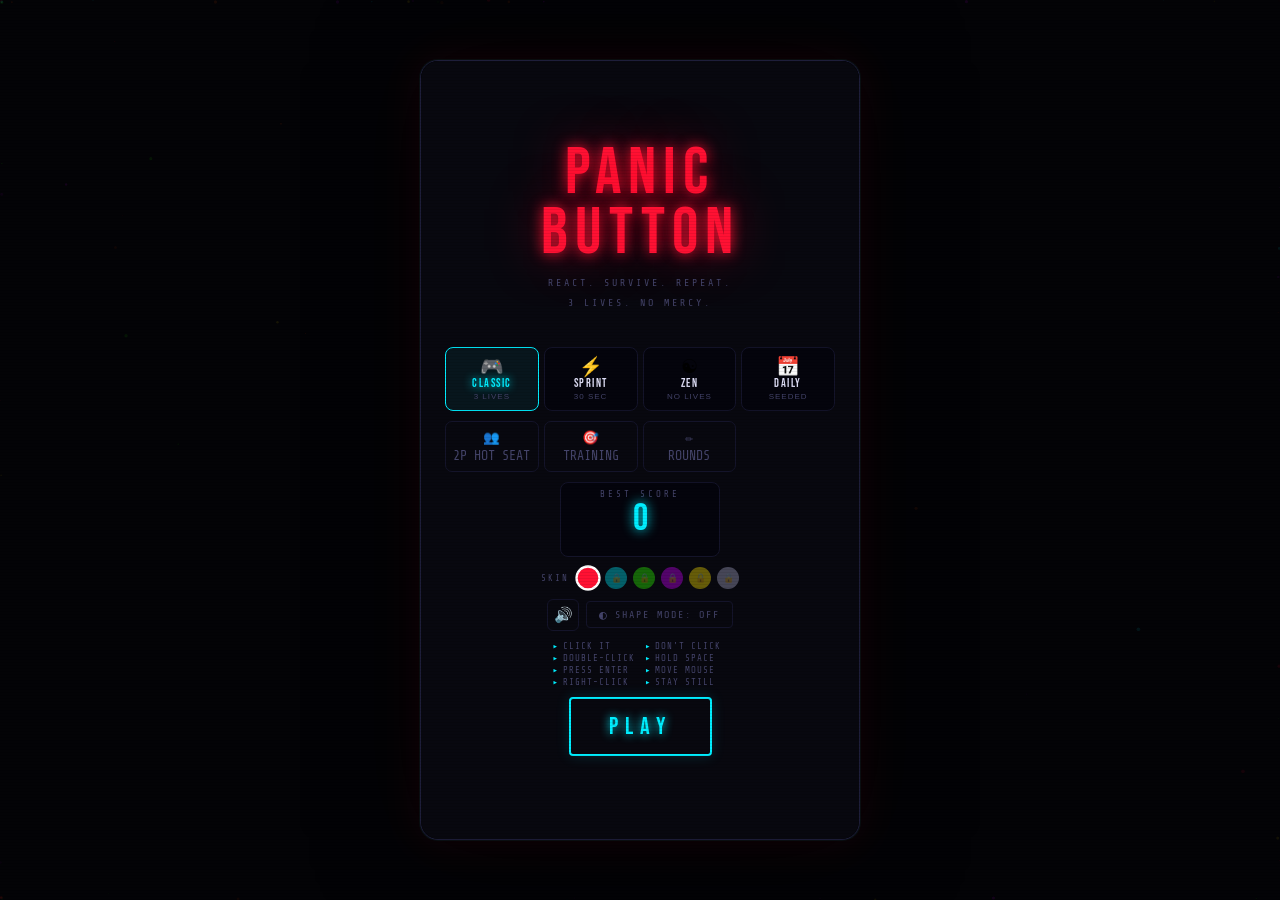
<file: index.html>
<!DOCTYPE html>
<html lang="en">
<head>
  <meta charset="UTF-8">
  <meta name="viewport" content="width=device-width, initial-scale=1.0, maximum-scale=1.0, user-scalable=no">
  <meta name="apple-mobile-web-app-capable" content="yes">
  <meta name="mobile-web-app-capable" content="yes">
  <meta name="theme-color" content="#ff1133">
  <title>PANIC BUTTON</title>
  <link rel="manifest" href="Manifest.json">
  <link rel="preconnect" href="https://fonts.googleapis.com">
  <link rel="stylesheet" href="https://fonts.googleapis.com/css2?family=Black+Han+Sans&family=Share+Tech+Mono&family=Bebas+Neue&display=swap">
  <link rel="stylesheet" href="style.css">
</head>
<body>

  <canvas id="bgcanvas"></canvas>

  <!-- PWA Install Banner -->
  <div class="install-banner" id="install-banner">
    <span class="install-txt">📲 Add to Home Screen</span>
    <button class="install-btn" id="install-btn">INSTALL</button>
    <button class="install-dismiss" id="install-dismiss">✕</button>
  </div>

  <div id="app">
    <div class="cab" id="cab">

      <!-- Corner accents -->
      <div class="corner c-tl"></div>
      <div class="corner c-tr"></div>
      <div class="corner c-bl"></div>
      <div class="corner c-br"></div>

      <!-- Overlays -->
      <canvas class="corrupt-ov" id="corrupt" width="440" height="780"></canvas>
      <div class="flash-ov"    id="flash"></div>
      <div class="frenzy-ring" id="fr-ring"></div>
      <div class="sp-ban"      id="sp-ban"></div>
      <div class="big-mult"    id="big-mult"></div>
      <div class="pts-float"   id="pts-float"></div>
      <div class="lc-ov"       id="lc-ov">
        <div class="lc-txt" id="lc-txt"></div>
      </div>

      <!-- Pause overlay -->
      <div class="pause-ov" id="pause-ov">
        <div class="pause-icon">⏸</div>
        <div class="pause-txt">PAUSED</div>
        <div class="pause-sub">Tab back to resume</div>
      </div>

      <!-- ── START SCREEN ── -->
      <div class="screen" id="scr-start">
        <div class="s-logo">PANIC<br>BUTTON</div>
        <div class="s-sub">React. Survive. Repeat.<br>3 lives. No mercy.</div>

        <!-- Last game taunt -->
        <div class="start-taunt" id="start-taunt"></div>

        <!-- ── MODE SELECTOR ── -->
        <div class="mode-row">
          <button class="mode-btn active" data-mode="classic" onclick="selectMode('classic')">
            <span class="mode-icon">🎮</span>
            <span class="mode-name">CLASSIC</span>
            <span class="mode-desc">3 lives</span>
          </button>
          <button class="mode-btn" data-mode="sprint" onclick="selectMode('sprint')">
            <span class="mode-icon">⚡</span>
            <span class="mode-name">SPRINT</span>
            <span class="mode-desc">30 sec</span>
          </button>
          <button class="mode-btn" data-mode="zen" onclick="selectMode('zen')">
            <span class="mode-icon">☯</span>
            <span class="mode-name">ZEN</span>
            <span class="mode-desc">no lives</span>
          </button>
          <button class="mode-btn" data-mode="daily" onclick="selectMode('daily')">
            <span class="mode-icon">📅</span>
            <span class="mode-name">DAILY</span>
            <span class="mode-desc">seeded</span>
          </button>
        </div>

        <!-- ── EXTRA MODES ROW ── -->
        <div class="extra-modes-row">
          <button class="extra-mode-btn" onclick="startHotSeat()">
            <span>👥</span> 2P HOT SEAT
          </button>
          <button class="extra-mode-btn" onclick="startTraining()">
            <span>🎯</span> TRAINING
          </button>
          <button class="extra-mode-btn" onclick="openRoundEditor()">
            <span>✏️</span> ROUNDS
          </button>
        </div>

        <!-- Best scores per mode -->
        <div class="hs-panel">
          <span class="hs-lbl" id="hs-lbl">Best Score</span>
          <div class="hs-num" id="hs-num">0</div>
          <div class="hs-date" id="hs-date"></div>
        </div>

        <!-- Theme picker -->
        <div class="theme-row" id="theme-row">
          <span class="theme-lbl">SKIN</span>
          <div class="theme-swatches" id="theme-swatches"></div>
        </div>

        <!-- Sound + Shape toggles -->
        <div class="cb-toggle-wrap">
          <button class="mute-btn mute-btn-lg" onclick="toggleMute()">🔊</button>
          <button class="cb-toggle" id="cb-toggle-start" onclick="toggleCB()">
            <span class="cb-icon" id="cb-icon-start">◐</span>
            <span id="cb-label-start">Shape Mode: OFF</span>
          </button>
        </div>

        <div class="tips-grid" id="tips-grid"></div>
        <button class="btn-cta" id="btn-start">PLAY</button>
      </div>

      <!-- ── GAME OVER SCREEN ── -->
      <div class="screen off" id="scr-go">
        <div class="go-title">GAME<br>OVER</div>
        <div class="go-msg"  id="go-msg">Your brain lagged.</div>

        <div class="go-scrs">
          <div class="go-sbox">
            <span class="go-slbl">Score</span>
            <div class="go-sval" id="go-score">0</div>
          </div>
          <div class="go-sbox">
            <span class="go-slbl">Best</span>
            <div class="go-sval" id="go-best">0</div>
          </div>
          <div class="go-sbox">
            <span class="go-slbl">Avg React</span>
            <div class="go-sval go-sval-sm" id="go-react">—</div>
          </div>
        </div>

        <div class="new-best-badge hidden" id="go-nb">★ NEW BEST ★</div>
        <div class="go-rank"  id="go-rank">BEGINNER</div>
        <div class="go-died"  id="go-died"></div>

        <!-- Daily mode result -->
        <div class="daily-result hidden" id="daily-result">
          <div class="daily-num" id="daily-num"></div>
          <div class="daily-grid" id="daily-grid"></div>
        </div>

        <!-- Reaction time breakdown -->
        <div class="react-breakdown" id="react-breakdown"></div>

        <!-- Share card canvas (hidden, used for image export) -->
        <canvas id="share-canvas" width="600" height="400" style="display:none"></canvas>

        <!-- Action buttons -->
        <div class="go-actions">
          <button class="btn-copy" id="btn-copy" onclick="copyResult()">
            <span>📋</span> COPY
          </button>
          <button class="btn-copy btn-share-img" id="btn-share-img" onclick="shareImage()">
            <span>🖼️</span> SHARE
          </button>
        </div>

        <div class="go-btns">
          <button class="btn-cta" id="btn-retry">RETRY</button>
        </div>
      </div>

      <!-- ── GAME UI ── -->
      <div class="hdr">
        <div class="game-title">PANIC BUTTON</div>
        <div class="tagline">react · survive · panic harder</div>
      </div>
      <div class="hb-stripe" id="hb-stripe"></div>

      <div class="top-row">
        <span class="lives-lbl" id="lives-lbl">Lives</span>
        <span class="life" id="lf0">❤️</span>
        <span class="life" id="lf1">❤️</span>
        <span class="life" id="lf2">❤️</span>
        <!-- Sprint timer badge -->
        <div class="sprint-badge hidden" id="sprint-badge">⚡ <span id="sprint-time">30</span>s</div>
        <!-- Hot seat HUD -->
        <div class="hs-hud hidden" id="hs-hud"></div>
        <!-- Training HUD -->
        <div class="training-hud hidden" id="training-hud"></div>
        <div class="spacer"></div>
        <button class="mute-btn" onclick="toggleMute()" title="Mute">🔊</button>
        <button class="cb-mini" id="cb-mini" onclick="toggleCB()" title="Shape Mode">◑</button>
        <div class="diff-pill dp-easy" id="diff-pill">EASY</div>
      </div>

      <div class="score-row">
        <div class="sbox">
          <span class="slbl">Score</span>
          <div class="sval" id="sval">0</div>
          <div class="rank-lbl" id="rank-lbl">BEGINNER</div>
        </div>
        <div class="sbox">
          <span class="slbl">Best</span>
          <div class="sval" id="best-sval">0</div>
        </div>
        <div class="sbox sbox-react">
          <span class="slbl">Avg React</span>
          <div class="sval sval-sm" id="react-sval">—</div>
        </div>
      </div>

      <div class="streak-row">
        <span class="stk-lbl">Streak</span>
        <div class="stk-track">
          <div class="stk-fill" id="stk-fill" style="width:0%"></div>
        </div>
        <span class="stk-val" id="stk-val">0</span>
        <span class="mult-preview" id="mult-preview"></span>
      </div>

      <div class="inst-area">
        <div class="taunt"        id="taunt"></div>
        <div class="inst cr"      id="inst">GET READY</div>
        <div class="shape-ind"    id="shape-ind"></div>
        <div class="sub-inst"     id="sub-inst"></div>
        <div class="glitch-txt"   id="glitch-txt"></div>
        <div class="near-miss-el" id="near-miss"></div>
        <div class="combo-lbl"    id="combo-lbl"></div>

        <div class="hold-ring" id="hold-ring">
          <svg viewBox="0 0 40 40">
            <circle class="hr-bg"   cx="20" cy="20" r="18"/>
            <circle class="hr-fill" id="hr-fill" cx="20" cy="20" r="18"/>
          </svg>
        </div>
        <div class="swipe-arrow" id="swipe-arrow"></div>
      </div>

      <div class="timer-wrap">
        <div class="timer-top">
          <span class="timer-lbl">Time</span>
          <span class="timer-num" id="timer-num">2.0s</span>
        </div>
        <div class="timer-track">
          <div class="timer-bar" id="tbar" style="width:100%"></div>
        </div>
      </div>

      <div class="btn-zone" id="btn-zone">
        <button id="pb">PANIC!</button>
      </div>

      <div class="feedback" id="feedback"></div>

    </div><!-- /.cab -->
  </div><!-- /#app -->

  <script src="game.js"></script>
</body>
</html>
</file>
<file: style.css>
/* ══════════════════════════════════════
   PANIC BUTTON — style.css (v2 — fixed + redesigned)
   ══════════════════════════════════════ */

/* ── CSS VARIABLES ── */
:root {
  --red:    #ff1133;
  --yellow: #ffe500;
  --cyan:   #00eeff;
  --green:  #2dff00;
  --purple: #cc00ff;
  --orange: #ff5500;
  --dim:    #44446a;
  --text:   #ddddf5;
  --panel:  #08080f;
  --border: #14142a;
  --border-bright: #1e1e3a;
  --inset:  #04040c;
  --radius: clamp(0px, 3vw, 18px);
}

/* ── RESET ── */
*, *::before, *::after {
  margin: 0;
  padding: 0;
  box-sizing: border-box;
  user-select: none;
  -webkit-user-select: none;
  -webkit-tap-highlight-color: transparent;
  touch-action: manipulation;
}

html, body {
  width: 100%;
  height: 100%;
  height: 100dvh;
  background: #030306;
  font-family: 'Share Tech Mono', 'Courier New', monospace;
  color: var(--text);
  overflow: hidden;
}

/* ── SCANLINES ── */
body::after {
  content: '';
  position: fixed;
  inset: 0;
  background: repeating-linear-gradient(
    transparent 0,
    transparent 2px,
    rgba(0,0,0,.07) 2px,
    rgba(0,0,0,.07) 3px
  );
  pointer-events: none;
  z-index: 9998;
}

/* ── LAYOUT ── */
#bgcanvas {
  position: fixed;
  inset: 0;
  z-index: 0;
}

#app {
  width: 100%;
  height: 100%;
  height: 100dvh;
  display: flex;
  align-items: center;
  justify-content: center;
  position: relative;
  z-index: 1;
}

/* ══════════════════════════════════════
   CABINET
   ══════════════════════════════════════ */
.cab {
  width: min(440px, 100vw);
  height: min(780px, 100dvh);
  background: var(--panel);
  border: 1px solid var(--border-bright);
  border-radius: var(--radius);
  display: flex;
  flex-direction: column;
  align-items: center;
  position: relative;
  overflow: hidden;
  padding: 0 0 max(12px, env(safe-area-inset-bottom));
  box-shadow:
    0 0 0 1px rgba(0,238,255,.05),
    0 0 40px rgba(255,17,51,.08),
    0 0 100px rgba(0,0,0,.97),
    inset 0 1px 0 rgba(255,255,255,.06),
    inset 0 0 60px rgba(0,0,0,.5);
  transition: filter .04s;
}

@media (max-width: 440px) {
  .cab {
    border-radius: 0;
    border-left: none;
    border-right: none;
  }
}

.cab.chroma {
  filter:
    drop-shadow(-2px 0 0 rgba(255,0,60,.6))
    drop-shadow(2px 0 0 rgba(0,238,255,.6));
}

.cab.shake { animation: do-shake .4s ease-in-out; }

@keyframes do-shake {
  0%,100% { transform: translate(0,0) rotate(0); }
  8%  { transform: translate(-10px, 5px) rotate(-2deg); }
  20% { transform: translate(10px, -5px) rotate(2deg); }
  35% { transform: translate(-7px,  7px) rotate(-1.2deg); }
  50% { transform: translate(7px,  -4px) rotate(1.2deg); }
  65% { transform: translate(-3px,  2px) rotate(-.5deg); }
  80% { transform: translate(2px,  -1px) rotate(.3deg); }
}

/* ── CORRUPTION CANVAS ── */
.corrupt-ov {
  position: absolute;
  inset: 0;
  pointer-events: none;
  z-index: 90;
  border-radius: inherit;
  opacity: 1;
  mix-blend-mode: screen;
}

/* ══════════════════════════════════════
   PAUSE OVERLAY
   ══════════════════════════════════════ */
.pause-ov {
  position: absolute;
  inset: 0;
  background: rgba(3,3,6,.92);
  z-index: 300;
  display: none;
  flex-direction: column;
  align-items: center;
  justify-content: center;
  gap: 10px;
  border-radius: inherit;
  backdrop-filter: blur(6px);
}

.pause-ov.show { display: flex; }

.pause-icon { font-size: 48px; opacity: .5; }

.pause-txt {
  font-family: 'Bebas Neue', 'Impact', sans-serif;
  font-size: clamp(32px, 9vw, 44px);
  letter-spacing: 6px;
  color: var(--cyan);
  text-shadow: 0 0 20px #00eeff;
}

.pause-sub {
  font-size: clamp(8px, 2.2vw, 10px);
  letter-spacing: 3px;
  color: var(--dim);
  text-transform: uppercase;
}

/* ══════════════════════════════════════
   HEADER
   ══════════════════════════════════════ */
.hdr {
  width: 100%;
  background: linear-gradient(180deg, #020209, #03030a);
  border-bottom: 1px solid var(--border);
  padding: clamp(8px,2.5vw,12px) 18px clamp(6px,1.8vw,10px);
  text-align: center;
  flex-shrink: 0;
  position: relative;
}

/* subtle top accent line */
.hdr::before {
  content: '';
  position: absolute;
  top: 0; left: 10%; right: 10%;
  height: 1px;
  background: linear-gradient(90deg, transparent, var(--red), transparent);
  opacity: .5;
}

.game-title {
  font-family: 'Bebas Neue', 'Impact', sans-serif;
  font-size: clamp(24px, 6.5vw, 36px);
  letter-spacing: clamp(6px, 2vw, 10px);
  color: var(--red);
  text-shadow: 0 0 10px #ff1133, 0 0 30px #ff113366, 0 0 60px #ff113322;
  line-height: 1;
}

.tagline {
  font-size: clamp(7px, 2vw, 9px);
  color: var(--dim);
  letter-spacing: 2px;
  margin-top: 2px;
  text-transform: uppercase;
}

/* ── HEARTBEAT STRIPE ── */
.hb-stripe {
  width: 100%;
  height: 2px;
  position: relative;
  overflow: hidden;
  background: #08080f;
  flex-shrink: 0;
}

.hb-stripe::after {
  content: '';
  position: absolute;
  top: 0;
  left: -100%;
  width: 60%;
  height: 100%;
  background: linear-gradient(90deg, transparent, var(--red), transparent);
  opacity: 0;
}

.hb-stripe.pulse::after { animation: hb-wave .35s ease-out forwards; }

@keyframes hb-wave {
  0%   { left: -60%; opacity: 0; }
  30%  { opacity: 1; }
  100% { left: 140%; opacity: 0; }
}

/* ══════════════════════════════════════
   LIVES + DIFFICULTY
   ══════════════════════════════════════ */
.top-row {
  display: flex;
  align-items: center;
  gap: 5px;
  padding: clamp(5px,1.5vw,8px) 14px 0;
  width: 100%;
  flex-shrink: 0;
}

.lives-lbl {
  font-size: clamp(7px, 2vw, 9px);
  letter-spacing: 2px;
  color: var(--dim);
  text-transform: uppercase;
  flex-shrink: 0;
}

.life {
  font-size: clamp(14px, 4vw, 17px);
  transition: transform .2s, opacity .3s;
  display: inline-block;
  position: relative;
  flex-shrink: 0;
}

.cb-mode .life::after {
  content: '♥';
  position: absolute;
  inset: 0;
  display: flex;
  align-items: center;
  justify-content: center;
  font-size: clamp(12px, 3.5vw, 16px);
  color: var(--red);
}

.cb-mode .life { font-size: 0; }

.life.lost {
  opacity: .15;
  transform: scale(.65);
  filter: grayscale(1) brightness(.5);
}

.life.flash-die { animation: life-die .4s ease-out; }

@keyframes life-die {
  0%   { transform: scale(1.5); }
  50%  { transform: scale(.3) rotate(180deg); }
  100% { transform: scale(.65); }
}

.spacer { flex: 1; }

.cb-mini {
  background: none;
  border: 1px solid var(--border);
  color: var(--dim);
  font-size: clamp(10px, 2.5vw, 12px);
  width: 22px;
  height: 22px;
  border-radius: 4px;
  cursor: pointer;
  display: flex;
  align-items: center;
  justify-content: center;
  transition: color .2s, border-color .2s;
  flex-shrink: 0;
}

.cb-mini:active { color: var(--cyan); border-color: var(--cyan); }
.cb-mode .cb-mini { color: var(--cyan); border-color: var(--cyan); }

.diff-pill {
  font-size: clamp(7px, 2vw, 9px);
  letter-spacing: 2px;
  padding: 2px 7px;
  border-radius: 3px;
  text-transform: uppercase;
  border: 1px solid currentColor;
  flex-shrink: 0;
}

.dp-easy   { color: #2dff00;       border-color: #2dff0033; }
.dp-medium { color: var(--yellow); border-color: #ffe50033; }
.dp-hard   { color: var(--orange); border-color: #ff550033; }
.dp-chaos  {
  color: var(--red);
  border-color: #ff113333;
  animation: dp-chaos .4s ease-in-out infinite alternate;
}

@keyframes dp-chaos {
  from { text-shadow: 0 0 5px #ff1133; }
  to   { text-shadow: 0 0 14px #ff1133, 0 0 28px #ff113366; }
}

/* ══════════════════════════════════════
   SCORE ROW
   ══════════════════════════════════════ */
.score-row {
  display: flex;
  gap: 5px;
  padding: clamp(4px,1.2vw,7px) 14px 0;
  width: 100%;
  flex-shrink: 0;
}

.sbox {
  flex: 1;
  background: var(--inset);
  border: 1px solid var(--border);
  border-radius: 8px;
  padding: clamp(4px,1.2vw,7px) 6px;
  text-align: center;
  position: relative;
  overflow: hidden;
  min-width: 0;
}

.sbox-react { flex: 0 0 auto; min-width: 68px; }
.sbox-acc   { flex: 0 0 auto; min-width: 52px; }

.sbox::before {
  content: '';
  position: absolute;
  inset: 0;
  background: linear-gradient(135deg, rgba(255,255,255,.02), transparent 55%);
  pointer-events: none;
}

.slbl {
  font-size: clamp(6px, 1.8vw, 8px);
  letter-spacing: 1.5px;
  color: var(--dim);
  text-transform: uppercase;
  display: block;
  margin-bottom: 1px;
  white-space: nowrap;
  overflow: hidden;
  text-overflow: ellipsis;
}

.sval {
  font-family: 'Bebas Neue', 'Impact', sans-serif;
  font-size: clamp(26px, 7.5vw, 36px);
  line-height: 1;
  color: var(--yellow);
  text-shadow: 0 0 10px #ffe500, 0 0 28px #ffe50066;
  transition: transform .1s;
}

.sval-sm {
  font-size: clamp(15px, 4.2vw, 19px);
  color: var(--cyan);
  text-shadow: 0 0 8px #00eeff;
}

.sval.pop {
  transform: scale(1.35);
  color: var(--green);
  text-shadow: 0 0 12px #2dff00, 0 0 30px #2dff0088;
}

.rank-lbl {
  font-size: clamp(5px, 1.5vw, 7px);
  letter-spacing: 1px;
  margin-top: 1px;
  color: var(--cyan);
  text-shadow: 0 0 6px #00eeff;
  white-space: nowrap;
  overflow: hidden;
  text-overflow: ellipsis;
}

/* ══════════════════════════════════════
   STREAK ROW
   ══════════════════════════════════════ */
.streak-row {
  display: flex;
  align-items: center;
  gap: 7px;
  padding: clamp(3px,1vw,5px) 14px 0;
  width: 100%;
  flex-shrink: 0;
}

.stk-lbl {
  font-size: clamp(7px, 2vw, 9px);
  letter-spacing: 2px;
  color: var(--dim);
  text-transform: uppercase;
  flex-shrink: 0;
}

.stk-track {
  flex: 1;
  height: 5px;
  background: var(--inset);
  border: 1px solid var(--border);
  border-radius: 3px;
  overflow: hidden;
}

.stk-fill {
  height: 100%;
  border-radius: 3px;
  transition: width .2s ease, background .3s;
  background: var(--purple);
  box-shadow: 0 0 6px var(--purple);
}

.stk-fill.hot {
  background: var(--yellow);
  box-shadow: 0 0 10px var(--yellow);
  animation: stk-hot .3s ease-in-out infinite alternate;
}

@keyframes stk-hot {
  from { box-shadow: 0 0 6px var(--yellow); }
  to   { box-shadow: 0 0 18px var(--yellow), 0 0 30px #ffe50055; }
}

.stk-val {
  font-size: clamp(9px, 3vw, 12px);
  color: var(--purple);
  min-width: 20px;
  text-align: right;
  transition: color .3s;
  flex-shrink: 0;
}

.stk-val.hot {
  color: var(--yellow);
  text-shadow: 0 0 6px var(--yellow);
}

/* ══════════════════════════════════════
   INSTRUCTION AREA
   ══════════════════════════════════════ */
.inst-area {
  flex: 1;
  display: flex;
  flex-direction: column;
  align-items: center;
  justify-content: center;
  width: 100%;
  position: relative;
  padding: 4px 12px;
  min-height: 0;
}

.taunt {
  font-size: clamp(8px, 2.5vw, 10px);
  letter-spacing: 3px;
  color: var(--dim);
  text-transform: uppercase;
  margin-bottom: 4px;
  min-height: 12px;
  text-align: center;
  transition: color .2s;
}

.taunt.hot {
  color: var(--red);
  text-shadow: 0 0 6px #ff1133;
  animation: taunt-flash .15s ease-in-out infinite alternate;
}

@keyframes taunt-flash {
  from { opacity: 1; }
  to   { opacity: .5; }
}

.inst {
  font-family: 'Black Han Sans', 'Impact', sans-serif;
  font-size: clamp(24px, 8vw, 50px);
  text-align: center;
  line-height: 1.0;
  letter-spacing: 2px;
  padding: 0 4px;
  will-change: transform;
  word-break: break-word;
  max-width: 100%;
}

/* ── SHAPE INDICATOR (color-blind mode) ── */
.shape-ind {
  display: none;
  font-size: clamp(26px, 8vw, 38px);
  margin-top: 4px;
  line-height: 1;
  animation: shape-pop .2s ease-out;
}

.cb-mode .shape-ind { display: block; }

@keyframes shape-pop {
  0%   { transform: scale(0) rotate(-20deg); opacity: 0; }
  60%  { transform: scale(1.2) rotate(3deg); opacity: 1; }
  100% { transform: scale(1) rotate(0); opacity: 1; }
}

/* Instruction colour classes */
.cr  { color: var(--red);    text-shadow: 0 0 14px #ff1133, 0 0 40px #ff113355; }
.cy  { color: var(--cyan);   text-shadow: 0 0 14px #00eeff, 0 0 40px #00eeff55; }
.cg  { color: var(--green);  text-shadow: 0 0 14px #2dff00, 0 0 40px #2dff0055; }
.cy2 { color: var(--yellow); text-shadow: 0 0 14px #ffe500, 0 0 40px #ffe50055; }
.cp  { color: var(--purple); text-shadow: 0 0 14px #cc00ff, 0 0 40px #cc00ff55; }
.co  { color: var(--orange); text-shadow: 0 0 14px #ff5500, 0 0 40px #ff550055; }

@keyframes inst-slam {
  0%   { opacity: 0; transform: scale(.3) rotate(-8deg); }
  55%  { opacity: 1; transform: scale(1.12) rotate(2deg); }
  75%  { transform: scale(.97) rotate(-1deg); }
  100% { opacity: 1; transform: scale(1) rotate(0); }
}

@keyframes inst-out {
  0%   { opacity: 1; transform: scale(1); }
  40%  { opacity: 0; transform: scale(1.3) rotate(5deg); }
  100% { opacity: 0; }
}

@keyframes inst-jitter {
  0%,100% { transform: translate(0,0); }
  20% { transform: translate(-3px, 2px); }
  40% { transform: translate(3px,-2px); }
  60% { transform: translate(-2px, 3px); }
  80% { transform: translate(2px,-1px); }
}

.inst.appear  { animation: inst-slam .2s cubic-bezier(.22,1,.36,1) forwards; }
.inst.leaving { animation: inst-out  .15s ease-in forwards; }
.inst.jitter  { animation: inst-jitter .12s ease-in-out infinite; }

.sub-inst {
  font-size: clamp(9px, 2.5vw, 11px);
  letter-spacing: 2px;
  color: var(--dim);
  margin-top: 4px;
  text-transform: uppercase;
  min-height: 12px;
  text-align: center;
}

.hold-ring {
  position: absolute;
  bottom: 6px;
  left: 50%;
  transform: translateX(-50%);
  opacity: 0;
  pointer-events: none;
  transition: opacity .15s;
}

.hold-ring.show { opacity: 1; }

.hold-ring svg { width: 44px; height: 44px; transform: rotate(-90deg); }
.hr-bg  { fill: none; stroke: #14142a; stroke-width: 4; }
.hr-fill {
  fill: none;
  stroke: var(--orange);
  stroke-width: 4;
  stroke-linecap: round;
  stroke-dasharray: 113;
  stroke-dashoffset: 113;
  transition: stroke-dashoffset .05s linear;
}

.glitch-txt {
  position: absolute;
  top: 50%;
  left: 50%;
  transform: translate(-50%, -50%);
  font-family: 'Bebas Neue', 'Impact', sans-serif;
  font-size: clamp(24px, 8vw, 48px);
  pointer-events: none;
  opacity: 0;
  white-space: nowrap;
  text-shadow: 2px 0 var(--red), -2px 0 var(--cyan);
}

@keyframes glitch-show {
  0%   { opacity: 0; transform: translate(-50%,-50%) skewX(20deg); }
  10%  { opacity: 1; transform: translate(-52%,-50%) skewX(-5deg); }
  30%  { opacity: 1; transform: translate(-50%,-50%) skewX(0); }
  80%  { opacity: 1; }
  100% { opacity: 0; transform: translate(-50%,-50%) skewX(3deg); }
}

.glitch-txt.show { animation: glitch-show .6s ease-out forwards; }

.near-miss-el {
  position: absolute;
  top: 5px;
  left: 50%;
  transform: translateX(-50%);
  font-family: 'Bebas Neue', 'Impact', sans-serif;
  font-size: clamp(11px, 3vw, 13px);
  letter-spacing: 3px;
  color: var(--yellow);
  text-shadow: 0 0 10px var(--yellow);
  opacity: 0;
  pointer-events: none;
  white-space: nowrap;
}

@keyframes nm {
  0%   { opacity: 0; transform: translateX(-50%) scale(.4); }
  25%  { opacity: 1; transform: translateX(-50%) scale(1.2); }
  75%  { opacity: 1; transform: translateX(-50%) scale(1); }
  100% { opacity: 0; transform: translateX(-50%) scale(.9); }
}

.near-miss-el.show { animation: nm 1s ease-out forwards; }

/* ══════════════════════════════════════
   TIMER
   ══════════════════════════════════════ */
.timer-wrap {
  width: calc(100% - 28px);
  margin: 0 14px;
  flex-shrink: 0;
}

.timer-top {
  display: flex;
  justify-content: space-between;
  align-items: center;
  margin-bottom: 3px;
}

.timer-lbl {
  font-size: clamp(7px, 2vw, 9px);
  letter-spacing: 2px;
  color: var(--dim);
  text-transform: uppercase;
}

.timer-num {
  font-size: clamp(11px, 3vw, 13px);
  color: var(--cyan);
  font-family: 'Bebas Neue', 'Impact', sans-serif;
  letter-spacing: 2px;
  transition: color .2s;
}

.timer-num.warn   { color: var(--yellow); }
.timer-num.danger { color: var(--red); text-shadow: 0 0 8px #ff1133; }

.timer-track {
  width: 100%;
  height: clamp(7px, 2.2vw, 10px);
  background: var(--inset);
  border: 1px solid var(--border);
  border-radius: 5px;
  overflow: hidden;
  position: relative;
}

.cb-mode .timer-track::after {
  content: '';
  position: absolute;
  inset: 0;
  background: repeating-linear-gradient(
    90deg,
    transparent 0,
    transparent 8px,
    rgba(255,255,255,.05) 8px,
    rgba(255,255,255,.05) 9px
  );
  pointer-events: none;
  z-index: 2;
}

.timer-bar {
  height: 100%;
  border-radius: 5px;
  transition: background .2s;
  background: var(--green);
  box-shadow: 0 0 8px var(--green);
  position: relative;
}

.cb-mode .timer-bar::after {
  content: '';
  position: absolute;
  inset: 0;
  background: repeating-linear-gradient(
    45deg,
    transparent 0,
    transparent 3px,
    rgba(0,0,0,.2) 3px,
    rgba(0,0,0,.2) 4px
  );
}

.timer-bar.warn   { background: var(--yellow); box-shadow: 0 0 8px var(--yellow); }
.timer-bar.danger {
  background: var(--red);
  box-shadow: 0 0 14px var(--red);
  animation: tbar-pulse .25s ease-in-out infinite alternate;
}

@keyframes tbar-pulse {
  from { box-shadow: 0 0 8px var(--red); }
  to   { box-shadow: 0 0 20px #ff1133, 0 0 40px #ff113355; }
}

/* ══════════════════════════════════════
   BUTTON ZONE
   ══════════════════════════════════════ */
.btn-zone {
  position: relative;
  width: 100%;
  flex: 0 0 clamp(110px, 30vw, 140px);
  display: flex;
  align-items: center;
  justify-content: center;
  margin: clamp(3px,1vw,6px) 0 clamp(2px,0.6vw,4px);
}

#pb {
  width:  clamp(104px, 26vw, 126px);
  height: clamp(104px, 26vw, 126px);
  border-radius: 50%;
  border: none;
  cursor: pointer;
  font-family: 'Bebas Neue', 'Impact', sans-serif;
  font-size: clamp(15px, 4vw, 19px);
  letter-spacing: 2px;
  outline: none;
  position: absolute;
  background: radial-gradient(circle at 36% 30%, #ff7788, #cc0022);
  color: #fff;
  text-shadow: 0 2px 5px rgba(0,0,0,.7);
  box-shadow:
    0 7px 0 #88000e,
    0 11px 26px rgba(255,17,51,.5),
    inset 0 1px 0 rgba(255,255,255,.3),
    inset 0 -2px 0 rgba(0,0,0,.25);
  transition: transform .07s, box-shadow .07s, width .15s, height .15s, font-size .15s;
  will-change: transform;
  -webkit-touch-callout: none;
}

#pb::before {
  content: '';
  position: absolute;
  inset: 4px;
  border-radius: 50%;
  border: 1px solid rgba(255,255,255,.1);
  pointer-events: none;
}

#pb::after {
  content: '';
  position: absolute;
  top: 13%; left: 19%;
  width: 37%; height: 26%;
  background: radial-gradient(ellipse, rgba(255,255,255,.36), transparent);
  border-radius: 50%;
  pointer-events: none;
}

.cb-mode #pb {
  outline: 4px solid rgba(255,255,255,.28);
  outline-offset: 2px;
}

#pb:active,
#pb.pressed {
  transform: translateY(6px) scale(.97) !important;
  box-shadow:
    0 1px 0 #88000e,
    0 3px 10px rgba(255,17,51,.3),
    inset 0 3px 6px rgba(0,0,0,.35) !important;
}

#pb.blue   { background: radial-gradient(circle at 36% 30%, #66bbff, #0044cc); box-shadow: 0 7px 0 #002299, 0 11px 26px rgba(0,80,255,.5), inset 0 1px 0 rgba(255,255,255,.3); }
#pb.green  { background: radial-gradient(circle at 36% 30%, #66ff99, #009933); color: #001800; box-shadow: 0 7px 0 #005511, 0 11px 26px rgba(0,180,50,.5), inset 0 1px 0 rgba(255,255,255,.3); }
#pb.yellow { background: radial-gradient(circle at 36% 30%, #ffee66, #bb8800); color: #110900; box-shadow: 0 7px 0 #775500, 0 11px 26px rgba(180,140,0,.5), inset 0 1px 0 rgba(255,255,255,.3); }
#pb.purple { background: radial-gradient(circle at 36% 30%, #ee66ff, #880099); box-shadow: 0 7px 0 #440055, 0 11px 26px rgba(160,0,220,.5), inset 0 1px 0 rgba(255,255,255,.3); }

.cb-mode #pb.blue   { outline-color: rgba(102,187,255,.6); }
.cb-mode #pb.green  { outline-color: rgba(102,255,153,.6); }
.cb-mode #pb.yellow { outline-color: rgba(255,238,102,.6); }
.cb-mode #pb.purple { outline-color: rgba(238,102,255,.6); }

#pb.shrunken { width: 68px  !important; height: 68px  !important; font-size: 11px !important; }
#pb.grown    {
  width:  clamp(136px, 37vw, 158px) !important;
  height: clamp(136px, 37vw, 158px) !important;
  font-size: clamp(19px, 5vw, 23px) !important;
}

#pb.spinning      { animation: pb-spin .6s linear infinite !important; }
#pb.danger-pulse  { animation: pb-danger .22s ease-in-out infinite alternate !important; }
#pb.teleport-out  { opacity: 0; transform: scale(0) !important; }

@keyframes pb-spin {
  from { transform: rotate(0deg); }
  to   { transform: rotate(360deg); }
}

@keyframes pb-danger {
  from { box-shadow: 0 7px 0 #88000e, 0 11px 26px rgba(255,17,51,.5), inset 0 1px 0 rgba(255,255,255,.3); }
  to   { box-shadow: 0 7px 0 #88000e, 0 11px 52px rgba(255,17,51,1), 0 0 36px rgba(255,17,51,.6), inset 0 1px 0 rgba(255,255,255,.3); }
}

.decoy {
  width: 64px;
  height: 64px;
  border-radius: 50%;
  border: none;
  cursor: pointer;
  position: absolute;
  font-family: 'Bebas Neue', 'Impact', sans-serif;
  font-size: 10px;
  letter-spacing: 1px;
  box-shadow:
    0 4px 0 rgba(0,0,0,.5),
    0 6px 12px rgba(0,0,0,.4),
    inset 0 1px 0 rgba(255,255,255,.18);
  outline: none;
  animation: decoy-in .15s ease-out;
  color: #fff;
  text-shadow: 0 1px 3px rgba(0,0,0,.5);
  -webkit-touch-callout: none;
}

.cb-mode .decoy::before {
  content: '✕';
  position: absolute;
  top: 50%; left: 50%;
  transform: translate(-50%, -50%);
  font-size: 18px;
  color: rgba(255,255,255,.5);
  pointer-events: none;
}

.decoy:active { transform: translateY(3px) !important; }

@keyframes decoy-in {
  from { transform: scale(0) rotate(-15deg); opacity: 0; }
  to   { transform: scale(1); opacity: 1; }
}

.combo-lbl {
  position: absolute;
  bottom: 2px;
  left: 50%;
  transform: translateX(-50%);
  font-family: 'Bebas Neue', 'Impact', sans-serif;
  font-size: clamp(11px, 3vw, 14px);
  letter-spacing: 4px;
  color: var(--orange);
  text-shadow: 0 0 10px #ff5500;
  white-space: nowrap;
  opacity: 0;
  pointer-events: none;
}

@keyframes cl-in {
  0%   { opacity: 0; transform: translateX(-50%) scale(.4); }
  35%  { opacity: 1; transform: translateX(-50%) scale(1.25); }
  100% { opacity: 1; transform: translateX(-50%) scale(1); }
}

.combo-lbl.show { animation: cl-in .3s ease-out forwards; }

/* ══════════════════════════════════════
   OVERLAYS
   ══════════════════════════════════════ */
.flash-ov {
  position: absolute;
  inset: 0;
  pointer-events: none;
  opacity: 0;
  z-index: 91;
  border-radius: inherit;
  transition: opacity .07s;
}

.flash-ov.fg { background: rgba(45,255,0,.18);   opacity: 1; }
.flash-ov.fr { background: rgba(255,17,51,.25);  opacity: 1; }
.flash-ov.fy { background: rgba(255,229,0,.2);   opacity: 1; }
.flash-ov.fb { background: rgba(0,200,255,.16);  opacity: 1; }
.flash-ov.fw { background: rgba(255,255,255,.13);opacity: 1; }

.frenzy-ring {
  position: absolute;
  inset: -3px;
  border-radius: 21px;
  border: 3px solid var(--red);
  opacity: 0;
  pointer-events: none;
  z-index: 92;
}

.frenzy-ring.on {
  opacity: 1;
  animation: fr-pulse .35s ease-in-out infinite alternate;
}

@keyframes fr-pulse {
  from { box-shadow: 0 0 10px #ff1133, inset 0 0 10px #ff113320; }
  to   { box-shadow: 0 0 32px #ff1133, 0 0 55px #ff113344, inset 0 0 18px #ff113330; }
}

.sp-ban {
  position: absolute;
  top: 60px;
  left: 50%;
  transform: translateX(-50%);
  font-family: 'Bebas Neue', 'Impact', sans-serif;
  font-size: clamp(10px, 3vw, 13px);
  letter-spacing: 3px;
  padding: 3px 14px;
  border-radius: 3px;
  z-index: 88;
  opacity: 0;
  pointer-events: none;
  white-space: nowrap;
  transition: opacity .2s;
}

.sp-ban.bonus   { background: var(--yellow); color: #000; }
.sp-ban.reverse { background: var(--purple); color: #fff; }
.sp-ban.frenzy  {
  background: var(--red);
  color: #fff;
  animation: fban-flash .18s ease-in-out infinite alternate;
}
.sp-ban.silent  { background: var(--cyan); color: #000; }

@keyframes fban-flash {
  from { background: #ff1133; }
  to   { background: #ff6600; }
}

.sp-ban.on { opacity: 1; }

.pts-float {
  position: absolute;
  font-family: 'Bebas Neue', 'Impact', sans-serif;
  font-size: clamp(22px, 6.5vw, 30px);
  letter-spacing: 2px;
  color: var(--green);
  text-shadow: 0 0 12px #2dff00;
  pointer-events: none;
  opacity: 0;
  z-index: 200;
}

@keyframes pf {
  0%   { opacity: 0; transform: translateY(0) scale(.5); }
  20%  { opacity: 1; transform: translateY(-16px) scale(1.15); }
  75%  { opacity: 1; transform: translateY(-50px) scale(1); }
  100% { opacity: 0; transform: translateY(-68px) scale(.85); }
}

.pts-float.pop { animation: pf .8s ease-out forwards; }

.big-mult {
  position: absolute;
  top: 38%;
  left: 50%;
  transform: translate(-50%, -50%);
  font-family: 'Bebas Neue', 'Impact', sans-serif;
  font-size: clamp(65px, 19vw, 100px);
  letter-spacing: 4px;
  color: var(--yellow);
  text-shadow: 0 0 16px #ffe500, 0 0 50px #ffe50088;
  pointer-events: none;
  opacity: 0;
  z-index: 200;
}

@keyframes bm {
  0%   { opacity: 0; transform: translate(-50%,-50%) scale(.2) rotate(-15deg); }
  35%  { opacity: 1; transform: translate(-50%,-60%) scale(1.4) rotate(4deg); }
  65%  { opacity: 1; transform: translate(-50%,-65%) scale(1.05) rotate(-1deg); }
  100% { opacity: 0; transform: translate(-50%,-95%) scale(.8); }
}

.big-mult.pop { animation: bm 1.1s ease-out forwards; }

/* ══════════════════════════════════════
   FEEDBACK BAR
   ══════════════════════════════════════ */
.feedback {
  height: 16px;
  font-size: clamp(10px, 3vw, 11px);
  letter-spacing: 3px;
  text-align: center;
  text-transform: uppercase;
  opacity: 0;
  transition: opacity .2s;
  flex-shrink: 0;
  display: flex;
  align-items: center;
  justify-content: center;
  gap: 5px;
}

.feedback.show  { opacity: 1; }
.feedback.ok    { color: var(--green);  text-shadow: 0 0 8px #2dff00; }
.feedback.bad   { color: var(--red);    text-shadow: 0 0 8px #ff1133; }
.feedback.bonus { color: var(--yellow); text-shadow: 0 0 8px #ffe500; }

.feedback .fb-shape { display: none; }
.cb-mode .feedback .fb-shape { display: inline; }
.cb-mode .feedback .fb-text { display: none; }

/* ══════════════════════════════════════
   LAST CHANCE OVERLAY
   ══════════════════════════════════════ */
.lc-ov {
  position: absolute;
  inset: 0;
  z-index: 150;
  border-radius: inherit;
  pointer-events: none;
  display: flex;
  align-items: center;
  justify-content: center;
  opacity: 0;
}

.lc-ov.show { animation: lc-flash .6s ease-out forwards; }

@keyframes lc-flash {
  0%   { opacity: 0; background: rgba(255,17,51,0); }
  20%  { opacity: 1; background: rgba(255,17,51,.35); }
  60%  { opacity: 1; background: rgba(255,17,51,.15); }
  100% { opacity: 0; background: rgba(255,17,51,0); }
}

.lc-txt {
  font-family: 'Bebas Neue', 'Impact', sans-serif;
  font-size: clamp(38px, 11vw, 56px);
  letter-spacing: 5px;
  color: #fff;
  text-shadow: 0 0 30px #ff1133, 0 0 60px #ff1133;
  pointer-events: none;
  opacity: 0;
}

.lc-ov.show .lc-txt { animation: lc-txt .6s ease-out forwards; }

@keyframes lc-txt {
  0%   { opacity: 0; transform: scale(2); }
  30%  { opacity: 1; transform: scale(1.1); }
  70%  { opacity: 1; transform: scale(1); }
  100% { opacity: 0; transform: scale(.9); }
}

/* ══════════════════════════════════════
   SCREENS (scrollable containers)
   ══════════════════════════════════════ */
.screen {
  position: absolute;
  inset: 0;
  background: var(--panel);
  border-radius: inherit;
  display: flex;
  flex-direction: column;
  align-items: center;
  justify-content: flex-start;
  z-index: 250;
  padding: clamp(14px,3.5vw,22px) clamp(14px,4vw,24px) clamp(14px,3.5vw,22px);
  text-align: center;
  gap: clamp(7px,1.8vw,10px);
  overflow-y: auto;
  overflow-x: hidden;
  -webkit-overflow-scrolling: touch;
  /* FIX v3: use flex-start with safe centering instead of justify-content:center
     so content isn't clipped on very small phones. The start-screen uses
     justify-content: safe center via the override below. */
  justify-content: flex-start;
}

/* Start screen centres its content if it fits, scrolls if it doesn't */
#scr-start {
  justify-content: safe center;
}

.screen.off { display: none; }

/* Override: stat & multi screens need top-aligned scrollable content */
#scr-stats,
#scr-multi,
#round-editor-screen {
  justify-content: flex-start;
  padding: 0;
  gap: 0;
}

/* Game over centres if content fits */
#scr-go {
  justify-content: safe center;
}

/* ── START SCREEN LOGO ── */
.s-logo {
  font-family: 'Bebas Neue', 'Impact', sans-serif;
  font-size: clamp(44px, 13vw, 66px);
  letter-spacing: 7px;
  color: var(--red);
  text-shadow: 0 0 14px #ff1133, 0 0 50px #ff113388;
  line-height: .9;
  flex-shrink: 0;
}

.s-sub {
  font-size: clamp(8px, 2.2vw, 10px);
  letter-spacing: 3px;
  color: var(--dim);
  text-transform: uppercase;
  line-height: 2.0;
  max-width: 300px;
  flex-shrink: 0;
}

/* ── TIPS GRID ── */
.tips-grid {
  display: grid;
  grid-template-columns: 1fr 1fr;
  gap: 2px 10px;
  flex-shrink: 0;
}

.tip {
  font-size: clamp(7px, 2vw, 9px);
  letter-spacing: 1px;
  color: var(--dim);
  text-transform: uppercase;
  display: flex;
  align-items: center;
  gap: 4px;
  white-space: nowrap;
}

.tip::before { content: '▸'; color: var(--cyan); }

/* ── BEST SCORE PANEL ── */
.hs-panel {
  background: var(--inset);
  border: 1px solid var(--border);
  border-radius: 8px;
  padding: 6px 20px;
  flex-shrink: 0;
  min-width: 160px;
}

.hs-lbl {
  font-size: clamp(7px, 2vw, 9px);
  letter-spacing: 3px;
  color: var(--dim);
  display: block;
  margin-bottom: 1px;
  text-transform: uppercase;
}

.hs-num {
  font-family: 'Bebas Neue', 'Impact', sans-serif;
  font-size: clamp(30px, 9vw, 38px);
  color: var(--cyan);
  text-shadow: 0 0 12px #00eeff;
  line-height: 1;
}

/* ── CB TOGGLE WRAP ── */
.cb-toggle-wrap {
  display: flex;
  align-items: center;
  justify-content: center;
  gap: 7px;
  flex-wrap: wrap;
  flex-shrink: 0;
  width: 100%;
}

.cb-toggle {
  background: none;
  border: 1px solid var(--border);
  color: var(--dim);
  font-family: 'Share Tech Mono', 'Courier New', monospace;
  font-size: clamp(8px, 2vw, 10px);
  letter-spacing: 2px;
  padding: 5px 12px;
  border-radius: 4px;
  cursor: pointer;
  display: flex;
  align-items: center;
  gap: 6px;
  text-transform: uppercase;
  transition: all .2s;
  white-space: nowrap;
}

.cb-toggle:active {
  background: rgba(0,238,255,.08);
  border-color: var(--cyan);
  color: var(--cyan);
}

.cb-toggle.on {
  border-color: var(--cyan);
  color: var(--cyan);
}

.cb-icon { font-size: 13px; }

/* ── PLAY BUTTON ── */
.btn-cta {
  background: none;
  border: 2px solid var(--cyan);
  color: var(--cyan);
  font-family: 'Bebas Neue', 'Impact', sans-serif;
  font-size: clamp(18px, 5.5vw, 24px);
  letter-spacing: 7px;
  padding: clamp(9px,2.5vw,13px) clamp(26px,7vw,38px);
  cursor: pointer;
  border-radius: 4px;
  text-shadow: 0 0 10px #00eeff;
  box-shadow: 0 0 14px rgba(0,238,255,.15);
  transition: all .15s;
  -webkit-tap-highlight-color: transparent;
  flex-shrink: 0;
}

.btn-cta:active {
  background: rgba(0,238,255,.1);
  box-shadow: 0 0 26px rgba(0,238,255,.45);
  transform: scale(.97);
}

/* ══════════════════════════════════════
   MODE SELECTOR
   ══════════════════════════════════════ */
.mode-row {
  display: flex;
  gap: 5px;
  width: 100%;
  justify-content: center;
  flex-shrink: 0;
}

.mode-btn {
  flex: 1;
  display: flex;
  flex-direction: column;
  align-items: center;
  gap: 2px;
  background: var(--inset);
  border: 1px solid var(--border);
  border-radius: 8px;
  padding: clamp(6px, 1.8vw, 9px) 4px;
  cursor: pointer;
  transition: border-color .15s, background .15s;
  min-width: 0;
  -webkit-tap-highlight-color: transparent;
}

.mode-btn:active { background: rgba(0,238,255,.05); }

.mode-btn.active {
  border-color: var(--cyan);
  background: rgba(0,238,255,.06);
}

.mode-icon {
  font-size: clamp(15px, 4.2vw, 19px);
  line-height: 1;
}

.mode-name {
  font-family: 'Bebas Neue', 'Impact', sans-serif;
  font-size: clamp(10px, 2.6vw, 12px);
  letter-spacing: 1.5px;
  color: var(--text);
  line-height: 1;
  white-space: nowrap;
}

.mode-desc {
  font-size: clamp(6px, 1.8vw, 8px);
  letter-spacing: 1px;
  color: var(--dim);
  text-transform: uppercase;
  white-space: nowrap;
}

.mode-btn.active .mode-name {
  color: var(--cyan);
  text-shadow: 0 0 8px #00eeff;
}

/* ══════════════════════════════════════
   EXTRA MODES ROW  (fixed overflow)
   ══════════════════════════════════════ */
.extra-modes-row {
  display: grid;
  grid-template-columns: repeat(4, 1fr);
  gap: 5px;
  width: 100%;
  flex-shrink: 0;
}

.extra-mode-btn {
  background: none;
  border: 1px solid var(--border);
  color: var(--dim);
  font-family: 'Share Tech Mono', 'Courier New', monospace;
  border-radius: 7px;
  cursor: pointer;
  text-transform: uppercase;
  transition: border-color .15s, color .15s, background .15s;
  display: flex;
  flex-direction: column;
  align-items: center;
  justify-content: center;
  gap: 3px;
  padding: clamp(5px,1.5vw,8px) 4px;
  min-width: 0;
  overflow: hidden;
  -webkit-tap-highlight-color: transparent;
}

.extra-mode-btn:active {
  border-color: var(--cyan);
  color: var(--cyan);
  background: rgba(0,238,255,.06);
}

.em-icon {
  font-size: clamp(14px, 3.8vw, 18px);
  line-height: 1;
}

.em-label {
  font-size: clamp(6px, 1.7vw, 8px);
  letter-spacing: .5px;
  white-space: nowrap;
  overflow: hidden;
  text-overflow: ellipsis;
  max-width: 100%;
}

/* ══════════════════════════════════════
   THEME PICKER
   ══════════════════════════════════════ */
.theme-row {
  display: flex;
  align-items: center;
  gap: 8px;
  width: 100%;
  justify-content: center;
  flex-shrink: 0;
}

.theme-lbl {
  font-size: clamp(7px, 2vw, 9px);
  letter-spacing: 2px;
  color: var(--dim);
  text-transform: uppercase;
  flex-shrink: 0;
}

.theme-swatches { display: flex; gap: 6px; flex-wrap: wrap; justify-content: center; }

.theme-swatch {
  width: 22px; height: 22px;
  border-radius: 50%;
  border: 2px solid transparent;
  cursor: pointer;
  transition: transform .15s, border-color .15s;
  font-size: 9px;
  display: flex; align-items: center; justify-content: center;
  color: rgba(255,255,255,.7);
  -webkit-tap-highlight-color: transparent;
  flex-shrink: 0;
}

.theme-swatch:active { transform: scale(.9); }
.theme-swatch.active { border-color: #fff; transform: scale(1.15); }
.theme-swatch.locked { opacity: .38; cursor: default; }
.theme-swatch.locked:active { transform: none; }

/* ══════════════════════════════════════
   GAME OVER SCREEN
   ══════════════════════════════════════ */
.go-title {
  font-family: 'Bebas Neue', 'Impact', sans-serif;
  font-size: clamp(38px, 11vw, 58px);
  letter-spacing: 5px;
  color: var(--red);
  text-shadow: 0 0 14px #ff1133, 0 0 50px #ff113388;
  animation: go-blink .7s ease-in-out infinite;
  flex-shrink: 0;
}

@keyframes go-blink {
  0%,100% { opacity: 1; }
  50% { opacity: .5; }
}

.go-msg {
  font-family: 'Black Han Sans', 'Impact', sans-serif;
  font-size: clamp(11px, 3.2vw, 16px);
  color: var(--yellow);
  text-shadow: 0 0 8px #ffe500;
  letter-spacing: 2px;
  flex-shrink: 0;
  max-width: 90%;
  word-break: break-word;
}

.go-scrs {
  display: flex;
  gap: 6px;
  margin: 2px 0;
  flex-shrink: 0;
  width: 100%;
  justify-content: center;
}

.go-sbox {
  background: var(--inset);
  border: 1px solid var(--border);
  border-radius: 8px;
  padding: 6px 10px;
  min-width: 68px;
  flex: 1;
  max-width: 90px;
}

.go-slbl {
  font-size: clamp(6px, 1.8vw, 8px);
  letter-spacing: 1.5px;
  color: var(--dim);
  display: block;
  margin-bottom: 2px;
  text-transform: uppercase;
  white-space: nowrap;
  overflow: hidden;
  text-overflow: ellipsis;
}

.go-sval {
  font-family: 'Bebas Neue', 'Impact', sans-serif;
  font-size: clamp(28px, 8.5vw, 38px);
  line-height: 1;
  color: var(--cyan);
  text-shadow: 0 0 12px #00eeff;
}

.go-sval-sm {
  font-size: clamp(16px, 4.5vw, 22px);
  color: var(--purple);
  text-shadow: 0 0 10px #cc00ff;
}

.go-rank {
  font-size: clamp(9px, 2.5vw, 11px);
  letter-spacing: 3px;
  color: var(--purple);
  text-shadow: 0 0 10px #cc00ff;
  text-transform: uppercase;
  flex-shrink: 0;
}

.go-died {
  font-size: clamp(7px, 2vw, 9px);
  letter-spacing: 2px;
  color: var(--dim);
  flex-shrink: 0;
  max-width: 90%;
  word-break: break-word;
}

.new-best-badge {
  font-size: clamp(9px, 2.5vw, 11px);
  letter-spacing: 4px;
  color: var(--green);
  text-shadow: 0 0 12px #2dff00;
  animation: nb .5s ease-out;
  flex-shrink: 0;
}

@keyframes nb {
  0%   { opacity: 0; transform: scale(.3); }
  60%  { transform: scale(1.25); }
  100% { opacity: 1; transform: scale(1); }
}

/* Reaction time breakdown */
.react-breakdown {
  display: flex;
  gap: 3px;
  flex-wrap: wrap;
  justify-content: center;
  max-width: 310px;
  min-height: 14px;
  flex-shrink: 0;
}

.rt-pill {
  font-size: clamp(7px, 1.8vw, 9px);
  letter-spacing: 1px;
  padding: 2px 6px;
  border-radius: 3px;
  background: #0a0a18;
  border: 1px solid var(--border);
  color: var(--dim);
}

.rt-pill.fast { border-color: #2dff0033; color: var(--green); }
.rt-pill.mid  { border-color: #ffe50033; color: var(--yellow); }
.rt-pill.slow { border-color: #ff113333; color: var(--red); }

/* Share/copy buttons */
.btn-copy {
  background: none;
  border: 1px solid var(--border);
  color: var(--dim);
  font-family: 'Share Tech Mono', 'Courier New', monospace;
  font-size: clamp(9px, 2.5vw, 11px);
  letter-spacing: 3px;
  padding: 7px 16px;
  border-radius: 4px;
  cursor: pointer;
  text-transform: uppercase;
  transition: all .2s;
  -webkit-tap-highlight-color: transparent;
}

.btn-copy:active {
  border-color: var(--cyan);
  color: var(--cyan);
  background: rgba(0,238,255,.06);
}

.btn-copy.copied {
  border-color: var(--green);
  color: var(--green);
  background: rgba(45,255,0,.06);
}

.go-btns {
  display: flex;
  gap: 10px;
  align-items: center;
  flex-shrink: 0;
}

/* ══════════════════════════════════════
   CORNER ACCENTS
   ══════════════════════════════════════ */
.corner {
  position: absolute;
  width: 11px;
  height: 11px;
  opacity: .14;
  pointer-events: none;
}

.c-tl { top: 7px;    left: 7px;   border-top:    2px solid var(--cyan); border-left:  2px solid var(--cyan); }
.c-tr { top: 7px;    right: 7px;  border-top:    2px solid var(--cyan); border-right: 2px solid var(--cyan); }
.c-bl { bottom: 7px; left: 7px;   border-bottom: 2px solid var(--cyan); border-left:  2px solid var(--cyan); }
.c-br { bottom: 7px; right: 7px;  border-bottom: 2px solid var(--cyan); border-right: 2px solid var(--cyan); }

/* ══════════════════════════════════════
   SWIPE ARROW INDICATOR
   ══════════════════════════════════════ */
.swipe-arrow {
  position: absolute;
  font-size: clamp(26px, 8vw, 36px);
  pointer-events: none;
  opacity: 0;
  z-index: 201;
  left: 50%;
  top: 50%;
  transform: translate(-50%, -50%);
}

@keyframes arrow-up    { 0%{opacity:0;transform:translate(-50%,-50%)}   20%{opacity:1} 80%{opacity:1} 100%{opacity:0;transform:translate(-50%,calc(-50% - 48px))} }
@keyframes arrow-down  { 0%{opacity:0;transform:translate(-50%,-50%)}   20%{opacity:1} 80%{opacity:1} 100%{opacity:0;transform:translate(-50%,calc(-50% + 48px))} }
@keyframes arrow-left  { 0%{opacity:0;transform:translate(-50%,-50%)}   20%{opacity:1} 80%{opacity:1} 100%{opacity:0;transform:translate(calc(-50% - 48px),-50%)} }
@keyframes arrow-right { 0%{opacity:0;transform:translate(-50%,-50%)}   20%{opacity:1} 80%{opacity:1} 100%{opacity:0;transform:translate(calc(-50% + 48px),-50%)} }

.swipe-arrow.up    { animation: arrow-up    .8s ease-out forwards; }
.swipe-arrow.down  { animation: arrow-down  .8s ease-out forwards; }
.swipe-arrow.left  { animation: arrow-left  .8s ease-out forwards; }
.swipe-arrow.right { animation: arrow-right .8s ease-out forwards; }

/* ══════════════════════════════════════
   UTILITY
   ══════════════════════════════════════ */
.hidden { display: none !important; }

/* ── MUTE BUTTON ── */
.mute-btn {
  background: none;
  border: 1px solid var(--border);
  color: var(--dim);
  font-size: clamp(10px, 2.8vw, 13px);
  width: 24px;
  height: 24px;
  border-radius: 4px;
  cursor: pointer;
  display: flex;
  align-items: center;
  justify-content: center;
  transition: color .2s, border-color .2s;
  flex-shrink: 0;
  padding: 0;
  line-height: 1;
}

.mute-btn:active, .mute-btn.muted {
  color: var(--red);
  border-color: var(--red);
}

.mute-btn-lg {
  width: 32px;
  height: 32px;
  font-size: 15px;
  border-radius: 6px;
}

/* ── MULTIPLIER PREVIEW ── */
.mult-preview {
  font-family: 'Bebas Neue', 'Impact', sans-serif;
  font-size: clamp(10px, 2.8vw, 13px);
  letter-spacing: 1px;
  color: var(--orange);
  text-shadow: 0 0 8px #ff5500;
  min-width: 26px;
  text-align: right;
  opacity: 0;
  transition: opacity .2s;
  flex-shrink: 0;
}

.mult-preview.active {
  opacity: 1;
  animation: mp-pulse .5s ease-in-out infinite alternate;
}

@keyframes mp-pulse {
  from { text-shadow: 0 0 5px #ff5500; }
  to   { text-shadow: 0 0 14px #ff5500, 0 0 28px #ff550055; }
}

/* ── START SCREEN TAUNT ── */
.start-taunt {
  font-family: 'Share Tech Mono', 'Courier New', monospace;
  font-size: clamp(8px, 2vw, 10px);
  letter-spacing: 1px;
  color: var(--red);
  text-shadow: 0 0 6px #ff113388;
  text-align: center;
  min-height: 14px;
  opacity: 0;
  font-style: italic;
  max-width: 280px;
  line-height: 1.4;
  transition: opacity .4s;
  flex-shrink: 0;
}

.start-taunt.show { opacity: 1; }

/* ── BEST SCORE DATE ── */
.hs-date {
  font-size: clamp(7px, 2vw, 9px);
  letter-spacing: 2px;
  color: var(--dim);
  text-transform: uppercase;
  margin-top: 2px;
  min-height: 10px;
}

/* ══════════════════════════════════════
   PWA INSTALL BANNER
   ══════════════════════════════════════ */
.install-banner {
  position: fixed;
  top: 0; left: 0; right: 0;
  background: #08080f;
  border-bottom: 1px solid var(--border);
  display: flex;
  align-items: center;
  justify-content: center;
  gap: 10px;
  padding: 10px 16px;
  z-index: 9999;
  transform: translateY(-100%);
  transition: transform .3s ease;
  flex-wrap: wrap;
}
.install-banner.show { transform: translateY(0); }
.install-txt { font-size: clamp(9px, 2.5vw, 11px); letter-spacing: 2px; color: var(--dim); text-transform: uppercase; }
.install-btn {
  background: var(--cyan); color: #000; border: none;
  font-family: 'Bebas Neue', sans-serif; font-size: 14px; letter-spacing: 3px;
  padding: 4px 14px; border-radius: 3px; cursor: pointer;
  transition: opacity .15s;
}
.install-btn:active { opacity: .7; }
.install-dismiss {
  background: none; border: none; color: var(--dim);
  font-size: 14px; cursor: pointer; padding: 2px 6px;
}

/* ══════════════════════════════════════
   SPRINT BADGE
   ══════════════════════════════════════ */
.sprint-badge {
  font-family: 'Bebas Neue', 'Impact', sans-serif;
  font-size: clamp(12px, 3.2vw, 15px);
  letter-spacing: 2px;
  color: var(--green);
  text-shadow: 0 0 8px var(--green);
  background: var(--inset);
  border: 1px solid var(--border);
  border-radius: 4px;
  padding: 2px 7px;
  transition: color .2s, text-shadow .2s;
  flex-shrink: 0;
}

.sprint-badge.sprint-urgent {
  color: var(--red);
  text-shadow: 0 0 10px var(--red);
  animation: sprint-pulse .3s ease-in-out infinite alternate;
}

@keyframes sprint-pulse {
  from { text-shadow: 0 0 6px var(--red); }
  to   { text-shadow: 0 0 20px var(--red), 0 0 40px #ff113355; }
}

/* ══════════════════════════════════════
   DAILY RESULT
   ══════════════════════════════════════ */
.daily-result { text-align: center; width: 100%; flex-shrink: 0; }

.daily-num {
  font-family: 'Bebas Neue', sans-serif;
  font-size: clamp(11px, 3vw, 14px);
  letter-spacing: 3px;
  color: var(--yellow);
  margin-bottom: 4px;
}

.daily-grid {
  display: flex;
  flex-wrap: wrap;
  justify-content: center;
  gap: 2px;
  max-width: 280px;
  margin: 0 auto;
}

.dg-cell { font-size: clamp(12px, 3.5vw, 16px); }

/* ══════════════════════════════════════
   SHARE ACTIONS
   ══════════════════════════════════════ */
.go-actions {
  display: flex;
  gap: 7px;
  justify-content: center;
  flex-wrap: wrap;
  flex-shrink: 0;
}

.btn-share-img {
  border-color: var(--purple) !important;
  color: var(--purple) !important;
}

.btn-share-img:active {
  background: rgba(204,0,255,.07) !important;
}

.btn-share-img.copied {
  border-color: var(--green) !important;
  color: var(--green) !important;
  background: rgba(45,255,0,.06) !important;
}

/* ══════════════════════════════════════
   HOME BUTTON
   ══════════════════════════════════════ */
.btn-home {
  background: none;
  border: 1px solid var(--border);
  color: var(--dim);
  font-family: 'Share Tech Mono', 'Courier New', monospace;
  font-size: clamp(9px, 2.5vw, 12px);
  letter-spacing: 2px;
  padding: clamp(7px,2.2vw,11px) clamp(14px,4vw,22px);
  border-radius: 4px;
  cursor: pointer;
  text-transform: uppercase;
  transition: all .2s;
  -webkit-tap-highlight-color: transparent;
}

.btn-home:active {
  border-color: var(--cyan);
  color: var(--cyan);
  background: rgba(0,238,255,.07);
}

/* ══════════════════════════════════════
   ACCURACY PILL
   ══════════════════════════════════════ */
.acc-pill {
  font-family: 'Bebas Neue', 'Impact', sans-serif;
  font-size: clamp(16px, 4.5vw, 22px);
  color: var(--green);
  text-shadow: 0 0 8px #2dff00;
  line-height: 1;
  transition: color .3s, text-shadow .3s;
}

.acc-pill.warn {
  color: var(--orange);
  text-shadow: 0 0 8px #ff5500;
}

.acc-pill.bad {
  color: var(--red);
  text-shadow: 0 0 10px #ff1133;
  animation: acc-flash .25s ease-in-out infinite alternate;
}

@keyframes acc-flash {
  from { opacity: 1; }
  to   { opacity: .5; }
}

/* ══════════════════════════════════════
   REACTION TIME CHART (game over)
   ══════════════════════════════════════ */
.rt-chart-wrap {
  width: 100%;
  text-align: center;
  padding: 0 4px;
  flex-shrink: 0;
}

.rt-chart-title {
  font-size: clamp(7px, 2vw, 9px);
  letter-spacing: 3px;
  color: var(--dim);
  text-transform: uppercase;
  margin-bottom: 4px;
}

#rt-chart {
  display: block;
  margin: 0 auto;
  border-radius: 4px;
}

.rt-chart-legend {
  display: flex;
  gap: 10px;
  justify-content: center;
  margin-top: 4px;
}

.rtl { font-size: clamp(7px, 2vw, 9px); letter-spacing: 1px; text-transform: uppercase; }
.rtl.fast { color: var(--green); }
.rtl.mid  { color: var(--yellow); }
.rtl.slow { color: var(--red); }

/* ══════════════════════════════════════
   HIT/MISS RATIO BAR
   ══════════════════════════════════════ */
.hit-ratio-wrap {
  width: calc(100% - 28px);
  flex-shrink: 0;
}

.hit-ratio-labels {
  display: flex;
  justify-content: space-between;
  align-items: center;
  font-size: clamp(8px, 2.2vw, 10px);
  letter-spacing: 2px;
  margin-bottom: 4px;
}

.hrl-hits { color: var(--green); }
.hrl-sep  { color: var(--dim); }
.hrl-miss { color: var(--red); }

.hit-ratio-bar {
  width: 100%;
  height: 7px;
  background: rgba(255,17,51,.22);
  border-radius: 4px;
  overflow: hidden;
}

.hrb-fill {
  height: 100%;
  background: var(--green);
  box-shadow: 0 0 8px #2dff00;
  border-radius: 4px;
  transition: width .5s cubic-bezier(.22,1,.36,1);
}

/* ══════════════════════════════════════
   GAME OVER BADGES
   ══════════════════════════════════════ */
.go-badges {
  display: flex;
  gap: 6px;
  justify-content: center;
  flex-wrap: wrap;
  min-height: 14px;
  flex-shrink: 0;
}

.go-badge {
  font-size: clamp(8px, 2vw, 10px);
  letter-spacing: 1px;
  padding: 3px 9px;
  border-radius: 3px;
  text-transform: uppercase;
  border: 1px solid currentColor;
}

.go-badge.fastest { color: var(--green); border-color: rgba(45,255,0,.28); background: rgba(45,255,0,.06); }
.go-badge.slowest { color: var(--red);   border-color: rgba(255,17,51,.28); background: rgba(255,17,51,.06); }

/* ══════════════════════════════════════
   STATS SCREEN
   ══════════════════════════════════════ */
.stats-body {
  width: 100%;
  padding: 12px 14px;
  display: flex;
  flex-direction: column;
  gap: 10px;
  overflow-y: auto;
  max-height: calc(100% - 52px);
}

.stats-section {
  background: var(--inset);
  border: 1px solid var(--border);
  border-radius: 8px;
  padding: 10px 12px;
  flex-shrink: 0;
}

.stats-sec-title {
  font-family: 'Bebas Neue', 'Impact', sans-serif;
  font-size: clamp(12px, 3.5vw, 14px);
  letter-spacing: 3px;
  color: var(--yellow);
  margin-bottom: 8px;
}

.stats-grid {
  display: grid;
  grid-template-columns: 1fr 1fr;
  gap: 5px;
}

.stat-item {
  background: #08080f;
  border: 1px solid var(--border);
  border-radius: 6px;
  padding: 6px 8px;
}

.stat-lbl {
  font-size: clamp(7px, 1.8vw, 9px);
  letter-spacing: 1.5px;
  color: var(--dim);
  text-transform: uppercase;
  display: block;
  margin-bottom: 2px;
  white-space: nowrap;
  overflow: hidden;
  text-overflow: ellipsis;
}

.stat-val {
  font-family: 'Bebas Neue', 'Impact', sans-serif;
  font-size: clamp(18px, 5vw, 24px);
  color: var(--cyan);
  text-shadow: 0 0 8px #00eeff;
  line-height: 1;
}

.stats-all-time-chart { display: block; margin: 8px auto 0; }

.stats-empty {
  font-size: clamp(9px, 2.5vw, 11px);
  color: var(--dim);
  letter-spacing: 2px;
  text-align: center;
  padding: 12px;
  line-height: 1.8;
}

.stats-reset-btn {
  background: none;
  border: 1px solid var(--border);
  color: var(--dim);
  font-family: 'Share Tech Mono', monospace;
  font-size: clamp(8px, 2.2vw, 10px);
  letter-spacing: 2px;
  padding: 5px 14px;
  border-radius: 4px;
  cursor: pointer;
  text-transform: uppercase;
  transition: all .2s;
  margin-top: 4px;
  flex-shrink: 0;
}

.stats-reset-btn:active { color: var(--red); border-color: var(--red); }

/* ══════════════════════════════════════
   MULTIPLAYER SCREEN
   ══════════════════════════════════════ */
.multi-body {
  width: 100%;
  padding: 12px 14px;
  display: flex;
  flex-direction: column;
  gap: 9px;
  overflow-y: auto;
  max-height: calc(100% - 52px);
}

.multi-section { display: flex; flex-direction: column; gap: 5px; }

.multi-sec-lbl {
  font-size: clamp(7px, 2vw, 9px);
  letter-spacing: 2px;
  color: var(--dim);
  text-transform: uppercase;
}

.multi-btns { display: flex; justify-content: center; }

.multi-or {
  font-size: clamp(8px, 2.2vw, 10px);
  letter-spacing: 3px;
  color: var(--dim);
  text-align: center;
  text-transform: uppercase;
}

.multi-join-row {
  display: flex;
  gap: 5px;
  align-items: center;
}

.mp-code-input {
  text-transform: uppercase;
  letter-spacing: 5px !important;
  font-size: clamp(14px, 3.8vw, 17px) !important;
  text-align: center;
  flex: 1;
  min-width: 0;
}

.multi-join-btn {
  background: none;
  border: 1px solid var(--border);
  color: var(--dim);
  font-family: 'Share Tech Mono', monospace;
  font-size: clamp(9px, 2.5vw, 11px);
  letter-spacing: 1.5px;
  padding: 7px 10px;
  border-radius: 4px;
  cursor: pointer;
  text-transform: uppercase;
  white-space: nowrap;
  transition: all .15s;
  -webkit-tap-highlight-color: transparent;
  flex-shrink: 0;
}

.multi-join-btn:active {
  border-color: var(--cyan);
  color: var(--cyan);
  background: rgba(0,238,255,.06);
}

/* ── MP Lobby ── */
.mp-lobby { display: flex; flex-direction: column; gap: 8px; }

.mp-room-code-display {
  display: flex;
  align-items: center;
  gap: 8px;
  background: var(--inset);
  border: 1px solid var(--border);
  border-radius: 6px;
  padding: 7px 10px;
}

.mp-rcd-lbl {
  font-size: clamp(8px, 2vw, 10px);
  letter-spacing: 2px;
  color: var(--dim);
  text-transform: uppercase;
  flex-shrink: 0;
}

.mp-rcd-code {
  font-family: 'Bebas Neue', sans-serif;
  font-size: clamp(18px, 5.5vw, 26px);
  letter-spacing: 6px;
  color: var(--yellow);
  text-shadow: 0 0 10px #ffe500;
  flex: 1;
}

.mp-copy-code {
  background: none;
  border: 1px solid var(--border);
  color: var(--dim);
  font-family: 'Share Tech Mono', monospace;
  font-size: clamp(8px, 2vw, 9px);
  letter-spacing: 1px;
  padding: 3px 8px;
  border-radius: 3px;
  cursor: pointer;
  text-transform: uppercase;
  transition: all .15s;
  flex-shrink: 0;
}

.mp-copy-code:active { color: var(--cyan); border-color: var(--cyan); }

.mp-players-list {
  display: flex;
  flex-direction: column;
  gap: 4px;
  min-height: 36px;
}

.mp-player-row {
  display: flex;
  align-items: center;
  gap: 7px;
  background: var(--inset);
  border: 1px solid var(--border);
  border-radius: 5px;
  padding: 5px 8px;
  font-size: clamp(9px, 2.5vw, 11px);
  letter-spacing: 1px;
}

.mp-player-row.ready { border-color: var(--green); }
.mp-player-name { flex: 1; color: var(--text); min-width: 0; overflow: hidden; text-overflow: ellipsis; white-space: nowrap; }
.mp-player-ready { font-size: clamp(7px, 2vw, 9px); letter-spacing: 1px; color: var(--dim); text-transform: uppercase; flex-shrink: 0; }
.mp-player-row.ready .mp-player-ready { color: var(--green); }
.mp-player-score { font-family: 'Bebas Neue', sans-serif; font-size: clamp(13px, 3.5vw, 17px); color: var(--yellow); flex-shrink: 0; }

/* ── MP Chat ── */
.mp-chat-wrap { display: flex; flex-direction: column; gap: 4px; }

.mp-chat-log {
  min-height: 48px;
  max-height: 68px;
  overflow-y: auto;
  background: var(--inset);
  border: 1px solid var(--border);
  border-radius: 5px;
  padding: 5px 7px;
  display: flex;
  flex-direction: column;
  gap: 3px;
}

.mp-chat-msg { font-size: clamp(8px, 2.2vw, 10px); letter-spacing: 1px; color: var(--dim); }
.mp-chat-msg .mp-chat-from { color: var(--cyan); }
.mp-chat-input-row { display: flex; gap: 5px; }

/* ── MP In-Game Panel ── */
.mp-game-panel { display: flex; flex-direction: column; align-items: center; gap: 9px; }

.mp-hud-scores {
  display: flex;
  gap: 5px;
  flex-wrap: wrap;
  justify-content: center;
  width: 100%;
}

.mp-hud-player-score {
  background: var(--inset);
  border: 1px solid var(--border);
  border-radius: 6px;
  padding: 4px 9px;
  text-align: center;
  min-width: 56px;
  transition: border-color .2s;
  flex: 1;
  max-width: 80px;
}

.mp-hud-player-score.winner-flash { border-color: var(--yellow); box-shadow: 0 0 8px rgba(255,229,0,.28); }

.mp-hud-pname {
  font-size: clamp(7px, 2vw, 9px);
  letter-spacing: 1px;
  color: var(--dim);
  text-transform: uppercase;
  display: block;
  white-space: nowrap;
  overflow: hidden;
  text-overflow: ellipsis;
}

.mp-hud-pscore {
  font-family: 'Bebas Neue', sans-serif;
  font-size: clamp(18px, 5.2vw, 24px);
  color: var(--cyan);
  text-shadow: 0 0 8px #00eeff;
  line-height: 1;
}

.mp-hud-inst {
  font-family: 'Black Han Sans', 'Impact', sans-serif;
  font-size: clamp(26px, 7.5vw, 42px);
  text-align: center;
  padding: 0 8px;
  letter-spacing: 2px;
  line-height: 1.1;
  min-height: 44px;
  word-break: break-word;
}

.mp-hud-timer-wrap {
  width: 100%;
  height: 9px;
  background: var(--inset);
  border: 1px solid var(--border);
  border-radius: 5px;
  overflow: hidden;
}

.mp-hud-tbar {
  height: 100%;
  background: var(--green);
  box-shadow: 0 0 7px var(--green);
  border-radius: 5px;
  transition: background .2s;
}

.mp-big-btn {
  width: clamp(96px, 25vw, 116px);
  height: clamp(96px, 25vw, 116px);
  border-radius: 50%;
  border: none;
  cursor: pointer;
  font-family: 'Bebas Neue', 'Impact', sans-serif;
  font-size: clamp(13px, 3.3vw, 17px);
  letter-spacing: 2px;
  outline: none;
  background: radial-gradient(circle at 36% 30%, #ff7788, #cc0022);
  color: #fff;
  text-shadow: 0 2px 5px rgba(0,0,0,.7);
  box-shadow: 0 5px 0 #88000e, 0 9px 22px rgba(255,17,51,.5), inset 0 1px 0 rgba(255,255,255,.3);
  transition: transform .07s, box-shadow .07s, background .2s;
}

/* FIX v3: warn player visually when the instruction is wait-type */
.mp-big-btn.wait-mode {
  background: radial-gradient(circle at 36% 30%, #88aaff, #002299);
  box-shadow: 0 5px 0 #001166, 0 9px 22px rgba(0,50,255,.5), inset 0 1px 0 rgba(255,255,255,.3);
  cursor: not-allowed;
}

.mp-big-btn:active {
  transform: translateY(4px) scale(.97);
  box-shadow: 0 1px 0 #88000e, 0 3px 8px rgba(255,17,51,.3), inset 0 3px 6px rgba(0,0,0,.35);
}

.mp-big-btn:disabled {
  opacity: .35;
  cursor: not-allowed;
  transform: none;
}

.mp-round-result {
  font-family: 'Bebas Neue', 'Impact', sans-serif;
  font-size: clamp(13px, 3.8vw, 17px);
  letter-spacing: 3px;
  text-align: center;
  padding: 5px 14px;
  border-radius: 4px;
  animation: mp-result-in .3s ease-out;
}

@keyframes mp-result-in {
  from { opacity: 0; transform: scale(.5); }
  to   { opacity: 1; transform: scale(1); }
}

.mp-round-result.win  { color: var(--green); text-shadow: 0 0 12px #2dff00; }
.mp-round-result.lose { color: var(--red); }
.mp-round-result.draw { color: var(--yellow); }

/* ── MP Match End ── */
.mp-match-end {
  display: flex;
  flex-direction: column;
  align-items: center;
  gap: 8px;
  text-align: center;
  width: 100%;
}

.mp-match-title {
  font-family: 'Bebas Neue', 'Impact', sans-serif;
  font-size: clamp(26px, 7.5vw, 38px);
  letter-spacing: 5px;
  color: var(--yellow);
  text-shadow: 0 0 16px #ffe500;
}

.mp-match-winner {
  font-family: 'Black Han Sans', 'Impact', sans-serif;
  font-size: clamp(13px, 3.8vw, 17px);
  color: var(--cyan);
  letter-spacing: 2px;
}

.mp-match-scores {
  display: flex;
  gap: 5px;
  flex-wrap: wrap;
  justify-content: center;
  width: 100%;
}

.mp-final-score {
  background: var(--inset);
  border: 1px solid var(--border);
  border-radius: 6px;
  padding: 5px 10px;
  text-align: center;
  min-width: 64px;
  flex: 1;
  max-width: 90px;
}

.mp-final-score.winner { border-color: var(--yellow); box-shadow: 0 0 8px rgba(255,229,0,.18); }

.mp-final-name {
  font-size: clamp(7px, 2vw, 9px);
  letter-spacing: 1px;
  color: var(--dim);
  text-transform: uppercase;
  display: block;
  overflow: hidden;
  text-overflow: ellipsis;
  white-space: nowrap;
}

.mp-final-val {
  font-family: 'Bebas Neue', 'Impact', sans-serif;
  font-size: clamp(26px, 7vw, 34px);
  color: var(--cyan);
  line-height: 1;
}

.mp-final-score.winner .mp-final-val { color: var(--yellow); text-shadow: 0 0 10px #ffe500; }

/* ══════════════════════════════════════
   COUNTDOWN OVERLAY
   ══════════════════════════════════════ */
.countdown-ov {
  position: absolute;
  inset: 0;
  background: rgba(3,3,6,.92);
  z-index: 260;
  display: none;
  flex-direction: column;
  align-items: center;
  justify-content: center;
  gap: 8px;
  border-radius: inherit;
  backdrop-filter: blur(5px);
}

.countdown-ov.show { display: flex; }

.countdown-num {
  font-family: 'Bebas Neue', 'Impact', sans-serif;
  font-size: clamp(80px, 24vw, 118px);
  line-height: 1;
  color: var(--cyan);
  text-shadow: 0 0 20px #00eeff, 0 0 60px #00eeff88;
  animation: cd-pop .35s cubic-bezier(.22,1,.36,1);
}

.countdown-num.go {
  color: var(--green);
  text-shadow: 0 0 20px #2dff00, 0 0 60px #2dff0088;
}

.countdown-sub {
  font-family: 'Bebas Neue', 'Impact', sans-serif;
  font-size: clamp(13px, 3.8vw, 17px);
  letter-spacing: 5px;
  color: var(--dim);
  text-transform: uppercase;
}

@keyframes cd-pop {
  0%   { transform: scale(2.2); opacity: 0; }
  60%  { transform: scale(.92); opacity: 1; }
  100% { transform: scale(1); opacity: 1; }
}

/* ══════════════════════════════════════
   ROUND EDITOR
   ══════════════════════════════════════ */
#round-editor-screen {
  z-index: 290;
  overflow-y: auto;
}

.editor-hdr {
  width: 100%;
  display: flex;
  align-items: center;
  justify-content: space-between;
  padding: clamp(10px,2.8vw,13px) 16px;
  background: #03030a;
  border-bottom: 1px solid var(--border);
  flex-shrink: 0;
  position: sticky;
  top: 0;
  z-index: 2;
}

.editor-title {
  font-family: 'Bebas Neue', 'Impact', sans-serif;
  font-size: clamp(18px, 5.5vw, 24px);
  letter-spacing: 4px;
  color: var(--cyan);
  text-shadow: 0 0 10px #00eeff;
  white-space: nowrap;
  overflow: hidden;
  text-overflow: ellipsis;
}

.editor-close {
  background: none;
  border: 1px solid var(--border);
  color: var(--dim);
  width: 28px; height: 28px;
  border-radius: 4px;
  cursor: pointer;
  font-size: 13px;
  display: flex; align-items: center; justify-content: center;
  flex-shrink: 0;
}

.editor-close:active { color: var(--red); border-color: var(--red); }

.editor-body {
  padding: 12px 14px;
  display: flex;
  flex-direction: column;
  gap: 12px;
  width: 100%;
}

.editor-section {
  background: var(--inset);
  border: 1px solid var(--border);
  border-radius: 8px;
  padding: 10px;
  display: flex;
  flex-direction: column;
  gap: 7px;
}

.editor-sec-title {
  font-family: 'Bebas Neue', 'Impact', sans-serif;
  font-size: clamp(12px, 3.2vw, 14px);
  letter-spacing: 3px;
  color: var(--yellow);
  margin-bottom: 2px;
}

.editor-input {
  width: 100%;
  background: #06060e;
  border: 1px solid var(--border);
  border-radius: 5px;
  color: var(--text);
  font-family: 'Share Tech Mono', monospace;
  font-size: clamp(10px, 2.8vw, 12px);
  padding: 7px 9px;
  outline: none;
  letter-spacing: 1px;
  transition: border-color .15s;
  min-width: 0;
}

.editor-input:focus { border-color: var(--cyan); }
.editor-input::placeholder { color: var(--dim); }

.editor-select {
  width: 100%;
  background: #06060e;
  border: 1px solid var(--border);
  border-radius: 5px;
  color: var(--text);
  font-family: 'Share Tech Mono', monospace;
  font-size: clamp(10px, 2.8vw, 12px);
  padding: 7px 9px;
  outline: none;
  cursor: pointer;
  appearance: none;
  letter-spacing: 1px;
}

.editor-btns { display: flex; gap: 5px; }

.editor-btn {
  flex: 1;
  background: none;
  border: 1px solid var(--border);
  color: var(--dim);
  font-family: 'Share Tech Mono', monospace;
  font-size: clamp(8px, 2vw, 10px);
  letter-spacing: 1px;
  padding: 5px 6px;
  border-radius: 4px;
  cursor: pointer;
  text-align: center;
  text-transform: uppercase;
  transition: all .15s;
  -webkit-tap-highlight-color: transparent;
}

.editor-btn:active {
  border-color: var(--cyan);
  color: var(--cyan);
  background: rgba(0,238,255,.06);
}

.editor-btn-import { display: block; text-align: center; cursor: pointer; }

.editor-pack-list { display: flex; flex-direction: column; gap: 4px; }

.editor-pack-row {
  display: flex;
  align-items: center;
  justify-content: space-between;
  background: #06060e;
  border: 1px solid var(--border);
  border-radius: 5px;
  padding: 5px 7px;
  gap: 6px;
}

.editor-pack-toggle {
  display: flex;
  align-items: center;
  gap: 6px;
  cursor: pointer;
  font-size: clamp(9px, 2.5vw, 11px);
  letter-spacing: 1px;
  color: var(--text);
  flex: 1;
  min-width: 0;
  overflow: hidden;
  text-overflow: ellipsis;
  white-space: nowrap;
}

.editor-pack-count { font-size: clamp(7px, 2vw, 9px); color: var(--dim); letter-spacing: 1px; flex-shrink: 0; }

.editor-pack-actions { display: flex; gap: 4px; flex-shrink: 0; }

.editor-pack-actions button {
  background: none;
  border: 1px solid var(--border);
  color: var(--dim);
  border-radius: 3px;
  width: 22px; height: 22px;
  font-size: 10px;
  cursor: pointer;
  display: flex; align-items: center; justify-content: center;
}

.editor-pack-actions button:active { color: var(--red); border-color: var(--red); }

.editor-status {
  font-size: clamp(9px, 2.5vw, 11px);
  letter-spacing: 1px;
  min-height: 14px;
  text-align: center;
  transition: color .2s;
}

.editor-status.ok  { color: var(--green); }
.editor-status.err { color: var(--red); }

.editor-empty { font-size: clamp(8px, 2.2vw, 10px); letter-spacing: 1px; color: var(--dim); text-align: center; padding: 8px; }

/* ══════════════════════════════════════
   2-PLAYER HOT SEAT HUD
   ══════════════════════════════════════ */
.hs-hud {
  display: flex;
  align-items: center;
  gap: 4px;
  font-family: 'Bebas Neue', 'Impact', sans-serif;
  font-size: clamp(10px, 2.8vw, 13px);
  letter-spacing: 1px;
  background: var(--inset);
  border: 1px solid var(--border);
  border-radius: 5px;
  padding: 2px 7px;
  flex-shrink: 0;
  min-width: 0;
  overflow: hidden;
}

.hs-hud-player {
  color: var(--dim);
  transition: color .2s;
  white-space: nowrap;
}

.hs-hud-player.active {
  color: var(--cyan);
  text-shadow: 0 0 8px #00eeff;
}

.hs-hud-sep { color: var(--dim); font-size: 8px; margin: 0 2px; }
.hs-hud-rounds { font-size: 8px; color: var(--dim); margin-left: 3px; }

/* ── Handoff overlay ── */
.handoff-ov {
  position: absolute;
  inset: 0;
  background: rgba(8,8,15,.96);
  z-index: 280;
  display: flex;
  flex-direction: column;
  align-items: center;
  justify-content: center;
  gap: 10px;
  padding: 24px;
  border-radius: inherit;
  text-align: center;
  animation: handoff-in .3s ease-out;
}

@keyframes handoff-in {
  from { opacity: 0; transform: scale(.92); }
  to   { opacity: 1; transform: scale(1); }
}

.handoff-title {
  font-family: 'Bebas Neue', 'Impact', sans-serif;
  font-size: clamp(32px, 9.5vw, 46px);
  letter-spacing: 5px;
  color: var(--cyan);
  text-shadow: 0 0 16px #00eeff;
}

.handoff-sub { font-size: clamp(9px, 2.5vw, 11px); letter-spacing: 2px; color: var(--dim); text-transform: uppercase; }
.handoff-score { font-family: 'Bebas Neue', 'Impact', sans-serif; font-size: clamp(17px, 4.8vw, 22px); letter-spacing: 2px; color: var(--text); }
.handoff-score span { color: var(--yellow); text-shadow: 0 0 10px #ffe500; font-size: 1.4em; }
.handoff-taunt { font-size: clamp(9px, 2.5vw, 11px); letter-spacing: 1px; color: var(--red); text-shadow: 0 0 6px #ff113355; font-style: italic; max-width: 260px; line-height: 1.5; }
.handoff-btn { margin-top: 8px; }

/* ── Hot seat split results ── */
.hs-split-results { width: 100%; text-align: center; margin-bottom: 8px; flex-shrink: 0; }
.hs-split-title { font-family: 'Bebas Neue', 'Impact', sans-serif; font-size: clamp(13px, 3.8vw, 17px); letter-spacing: 4px; color: var(--dim); margin-bottom: 4px; }
.hs-split-taunt { font-family: 'Black Han Sans', 'Impact', sans-serif; font-size: clamp(10px, 2.8vw, 13px); color: var(--yellow); text-shadow: 0 0 8px #ffe500; margin-bottom: 8px; letter-spacing: 1px; }

.hs-split-row { display: flex; align-items: center; justify-content: center; gap: 9px; }

.hs-split-col {
  flex: 1;
  background: var(--inset);
  border: 1px solid var(--border);
  border-radius: 8px;
  padding: 7px 5px;
  position: relative;
  transition: border-color .2s;
}

.hs-split-col.winner { border-color: var(--yellow); box-shadow: 0 0 10px rgba(255,229,0,.18); }
.hs-split-plbl { font-size: clamp(7px, 2vw, 9px); letter-spacing: 2px; color: var(--dim); text-transform: uppercase; }
.hs-split-score { font-family: 'Bebas Neue', 'Impact', sans-serif; font-size: clamp(30px, 8.5vw, 40px); color: var(--cyan); text-shadow: 0 0 12px #00eeff; line-height: 1; }
.hs-split-col.winner .hs-split-score { color: var(--yellow); text-shadow: 0 0 12px #ffe500; }
.hs-split-react { font-size: clamp(7px, 2vw, 9px); color: var(--dim); letter-spacing: 1px; }
.hs-split-crown { font-size: 16px; margin-top: 2px; }
.hs-split-vs { font-family: 'Bebas Neue', 'Impact', sans-serif; font-size: clamp(13px, 3.8vw, 17px); color: var(--dim); letter-spacing: 2px; flex-shrink: 0; }
.hs-split-draw { font-family: 'Bebas Neue', 'Impact', sans-serif; font-size: clamp(15px, 4.2vw, 19px); color: var(--cyan); letter-spacing: 3px; margin-top: 6px; }

/* ══════════════════════════════════════
   TRAINING MODE HUD
   ══════════════════════════════════════ */
.training-hud {
  background: var(--inset);
  border: 1px solid var(--border);
  border-radius: 5px;
  padding: 3px 7px;
  min-width: 88px;
  font-size: clamp(8px, 2vw, 10px);
  text-align: center;
  flex-shrink: 0;
  max-width: 120px;
  overflow: hidden;
}

.tr-phase { font-family: 'Bebas Neue', 'Impact', sans-serif; font-size: clamp(9px, 2.4vw, 11px); letter-spacing: 2px; color: var(--purple); text-shadow: 0 0 6px #cc00ff; white-space: nowrap; }
.tr-prog-track { width: 100%; height: 3px; background: var(--border); border-radius: 2px; overflow: hidden; margin: 2px 0; }
.tr-prog-fill { height: 100%; background: var(--purple); box-shadow: 0 0 4px var(--purple); border-radius: 2px; transition: width .2s; }
.tr-info { font-size: clamp(7px, 1.8vw, 8px); color: var(--dim); letter-spacing: 1px; white-space: nowrap; overflow: hidden; }
.tr-info b { color: var(--cyan); }

/* ── Phase transition card ── */
.training-transition {
  position: absolute;
  inset: 0;
  background: rgba(8,8,15,.97);
  z-index: 280;
  display: flex;
  flex-direction: column;
  align-items: center;
  justify-content: center;
  gap: 10px;
  padding: 24px;
  border-radius: inherit;
  text-align: center;
  animation: handoff-in .25s ease-out;
}

.tr-trans-title { font-family: 'Bebas Neue', 'Impact', sans-serif; font-size: clamp(34px, 9.5vw, 48px); letter-spacing: 5px; color: var(--purple); text-shadow: 0 0 18px #cc00ff; }
.tr-trans-sub { font-size: clamp(9px, 2.5vw, 11px); letter-spacing: 2px; color: var(--dim); text-transform: uppercase; }
.tr-trans-btn { margin-top: 10px; }

/* ── Training results ── */
.training-results-panel { width: 100%; text-align: center; margin-bottom: 8px; flex-shrink: 0; }
.tr-res-title { font-family: 'Bebas Neue', 'Impact', sans-serif; font-size: clamp(11px, 3.2vw, 14px); letter-spacing: 3px; color: var(--dim); margin-bottom: 2px; }
.tr-res-avg { font-family: 'Bebas Neue', 'Impact', sans-serif; font-size: clamp(34px, 9.5vw, 46px); color: var(--purple); text-shadow: 0 0 14px #cc00ff; line-height: 1; }
.tr-res-lbl { font-size: clamp(7px, 2vw, 9px); letter-spacing: 2px; color: var(--dim); text-transform: uppercase; margin-bottom: 4px; }
.tr-res-trend { font-size: clamp(9px, 2.5vw, 11px); letter-spacing: 1px; padding: 3px 9px; border-radius: 3px; display: inline-block; margin-bottom: 6px; }
.tr-res-trend.better  { color: var(--green);  background: rgba(45,255,0,.07);  border: 1px solid rgba(45,255,0,.18); }
.tr-res-trend.worse   { color: var(--red);    background: rgba(255,17,51,.07); border: 1px solid rgba(255,17,51,.18); }
.tr-res-trend.neutral { color: var(--dim);    background: rgba(68,68,106,.12); border: 1px solid var(--border); }
.tr-sparkline-wrap { margin: 4px auto; }
.tr-sparkline-lbl { font-size: clamp(7px, 1.8vw, 8px); letter-spacing: 1px; color: var(--dim); text-transform: uppercase; margin-bottom: 3px; }
.tr-breakdown { display: flex; flex-wrap: wrap; justify-content: center; gap: 3px; margin-top: 5px; max-width: 280px; margin-left: auto; margin-right: auto; }
</file>
